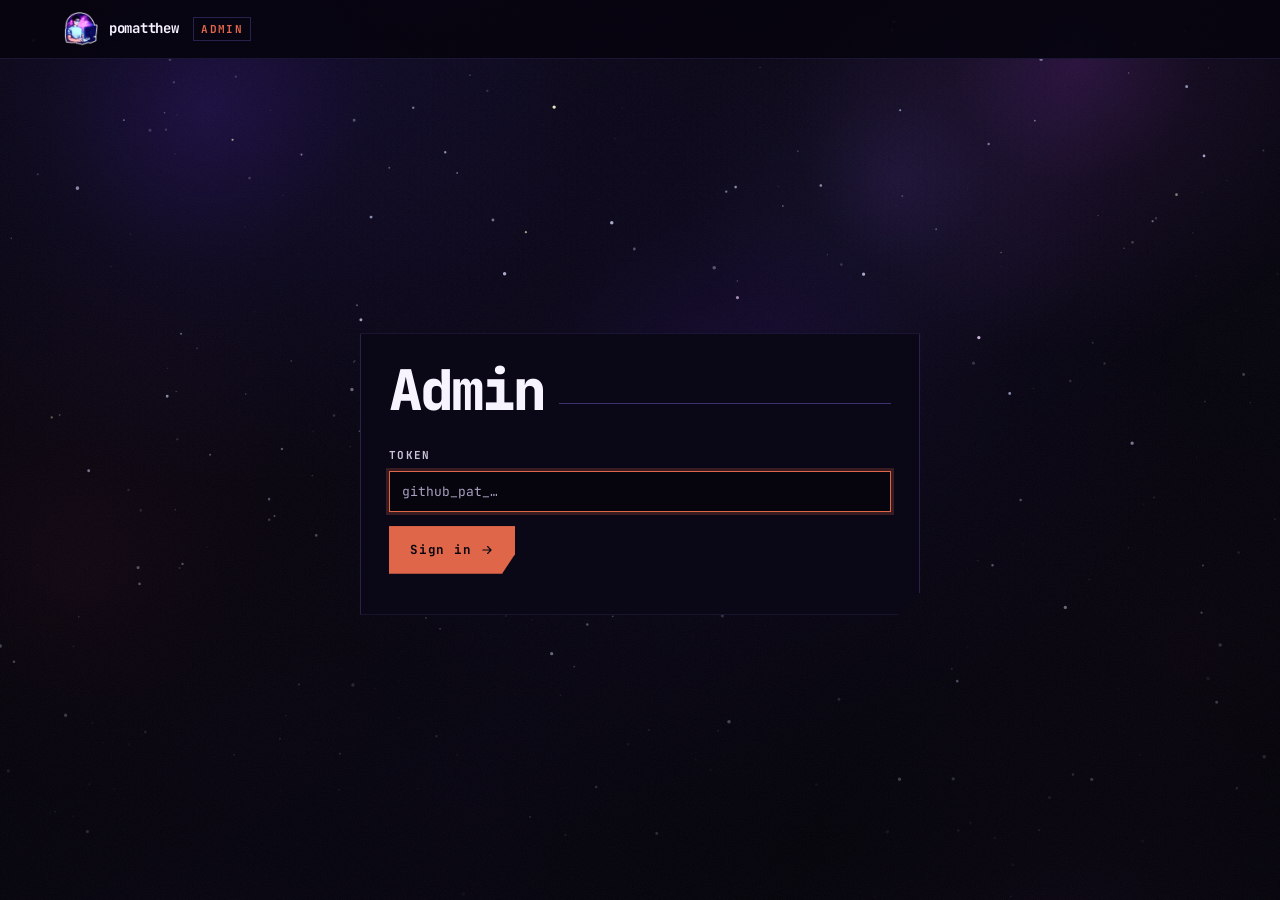
<file: admin/index.html>
<!doctype html>
<html lang="en">
<head>
<meta charset="utf-8">
<meta name="viewport" content="width=device-width, initial-scale=1, viewport-fit=cover">
<meta name="robots" content="noindex, nofollow, noarchive">
<meta name="theme-color" content="#06050e">
<title>pomatthew - admin</title>
<link rel="icon" href="../assets/pfp.png">
<link rel="preconnect" href="https://fonts.googleapis.com">
<link rel="preconnect" href="https://fonts.gstatic.com" crossorigin>
<link href="https://fonts.googleapis.com/css2?family=JetBrains+Mono:ital,wght@0,300;0,400;0,500;0,700;0,800;1,400&display=swap" rel="stylesheet">
<link rel="stylesheet" href="../css/base.css">
<link rel="stylesheet" href="../css/nav.css">
<link rel="stylesheet" href="../css/sections.css">
<link rel="stylesheet" href="../css/hero.css">
<link rel="stylesheet" href="../css/games.css">
<link rel="stylesheet" href="../css/projects.css">
<link rel="stylesheet" href="../css/contact.css">
<link rel="stylesheet" href="../css/ui.css">
<style>
html{ color-scheme:dark; }
.adm{ padding:104px 0 140px; }

.nav{ gap:14px; }
.nav-tag{
  font-size:11px; font-weight:700; letter-spacing:.12em; text-transform:uppercase;
  color:var(--accent); border:1px solid var(--line); padding:2px 7px; margin-left:4px;
}
.nav .btn{ padding:9px 16px; font-size:12px; }

.state{
  display:flex; align-items:center; gap:9px; min-width:0;
  font-size:11px; font-weight:700; letter-spacing:.1em; text-transform:uppercase; color:var(--dim);
}
.state i{ width:7px; height:7px; background:var(--line-hi); flex:none; }
.state span{ white-space:nowrap; overflow:hidden; text-overflow:ellipsis; }
.state a{ color:var(--accent); white-space:nowrap; }
.state.dirty{ color:var(--amber); } .state.dirty i{ background:var(--amber); }
.state.ok{ color:var(--mid); } .state.ok i{ background:#5fd39a; }
.state.bad{ color:#ff9daa; } .state.bad i{ background:#ff6b7d; }
.state.busy i{ background:var(--accent); animation:blink .9s steps(2) infinite; }
@keyframes blink{ 50%{ opacity:.2 } }

.tabs{ display:flex; margin-bottom:clamp(34px,5vw,56px); overflow-x:auto; scrollbar-width:none; width:max-content; max-width:100%; }
.tabs::-webkit-scrollbar{ display:none; }
.tabs button{ flex:none; }

.lead{ color:var(--mid); font-size:14px; line-height:1.85; max-width:66ch; margin:-8px 0 26px; }

.add{ display:flex; gap:10px; align-items:flex-end; flex-wrap:wrap; margin-bottom:26px; }
.add .field{ flex:1; min-width:min(100%, 300px); margin:0; }
.add .btn{ height:44px; }

.field select{
  width:100%; padding:11px 34px 11px 12px;
  background:var(--void); border:1px solid var(--line); color:var(--star);
  font-family:var(--mono); font-size:13px; border-radius:0;
  appearance:none; -webkit-appearance:none;
  background-image:linear-gradient(45deg, transparent 50%, var(--dim) 50%), linear-gradient(135deg, var(--dim) 50%, transparent 50%);
  background-position:calc(100% - 17px) 52%, calc(100% - 12px) 52%;
  background-size:5px 5px; background-repeat:no-repeat;
}
.field select:focus{ outline:none; border-color:var(--accent); box-shadow:0 0 0 3px rgba(224,102,74,.22); }
.field input, .field textarea{ border-radius:0; }
.note{ display:block; font-size:12px; line-height:1.7; color:var(--ghost); margin-top:7px; }

.sq{
  width:34px; height:34px; display:grid; place-items:center; flex:none;
  border:1px solid var(--line); background-color:var(--panel); color:var(--mid); cursor:pointer;
  background-image:linear-gradient(var(--accent), var(--accent));
  background-repeat:no-repeat; background-position:0 100%; background-size:100% 0;
  transition:background-size .3s var(--ease), color .2s, border-color .2s;
}
.sq:hover{ background-size:100% 100%; color:var(--void); border-color:var(--accent); }
.sq:disabled{ opacity:.35; pointer-events:none; }
.sq svg{ display:block; }

.seg{ display:flex; border:1px solid var(--line); background:var(--panel); flex:none; }
.seg button{
  padding:7px 10px; background:none; border:0; cursor:pointer;
  font-size:11px; font-weight:700; letter-spacing:.1em; text-transform:uppercase; color:var(--dim);
  transition:color .2s, background .2s;
}
.seg button + button{ border-left:1px solid var(--line); }
.seg button:hover{ color:var(--star); }
.seg button.on{ color:var(--void); background:var(--accent); }

.rows{ display:flex; flex-direction:column; gap:12px; }
.card.row{
  display:grid; grid-template-columns:24px 92px minmax(0,1fr) auto;
  gap:18px; align-items:center; padding:12px 18px 12px 4px;
}
.card.row:hover{ border-color:var(--line-hi); }
.card.row.off{ border-style:dashed; }
.card.row.off .row-pic, .card.row.off .card-title{ opacity:.45; }
.card.row.dragging{ opacity:.35; }
.card.row.mark-before{ border-top:2px solid var(--accent); }
.card.row.mark-after{ border-bottom:2px solid var(--accent); }
.grip{ align-self:stretch; display:grid; place-items:center; color:var(--ghost); cursor:grab; }
.grip:hover{ color:var(--star); }
.row-pic{ width:92px; aspect-ratio:1; background:repeating-linear-gradient(45deg,#0e0b1e 0 9px,#131029 9px 18px); border:1px solid var(--line-soft); overflow:hidden; }
.row-pic img{ width:100%; height:100%; object-fit:cover; }
.row-body{ min-width:0; }
.row-body .card-title{ -webkit-line-clamp:1; margin-bottom:2px; }
.row-meta{ font-size:11px; font-weight:700; letter-spacing:.1em; text-transform:uppercase; color:var(--ghost); margin-bottom:10px; }
.row-meta a{ color:var(--accent); margin-left:8px; }
.row-meta a:hover{ color:var(--star); }
.row-body .field{ margin:0; max-width:440px; }
.ctls{ display:flex; align-items:center; gap:6px; }

.reel-grid .vid{ cursor:default; }
.reel-grid .vid:hover{ border-color:var(--line-hi); background:var(--panel); }
.reel-grid .vid::after{ display:none; }
.vid.off{ border-style:dashed; }
.vid.off .vid-thumb{ opacity:.45; }
.vid.dragging{ opacity:.35; }
.vid.mark-before{ border-left:2px solid var(--accent); }
.vid.mark-after{ border-right:2px solid var(--accent); }
.vid-thumb{ cursor:grab; }
.vid-thumb video{ width:100%; height:100%; object-fit:cover; }
.vid-ctls{ position:absolute; top:8px; right:8px; z-index:4; display:flex; gap:4px; }
.vid-ctls .sq{ width:30px; height:30px; background-color:rgba(6,4,14,.86); }
.vid-body .field:last-child{ margin-bottom:0; }
.vid-foot{ display:flex; justify-content:space-between; align-items:center; gap:10px; margin-top:4px; }
.file-path{ font-size:12px; color:var(--dim); word-break:break-all; margin-bottom:8px; }
.btn.small{ padding:8px 14px; font-size:11.5px; }

.panel{ max-width:820px; }
.split{ display:grid; grid-template-columns:minmax(150px,220px) 1fr; gap:clamp(22px,4vw,48px); align-items:start; }
.pic-col{ text-align:center; }
.pic-col img{ width:100%; height:auto; margin-bottom:16px; }

.facts.edit{ max-width:none; margin-bottom:12px; }
.facts.edit .fact{ position:relative; padding:10px 40px 12px 15px; }
.facts.edit input{
  display:block; width:100%; background:transparent; border:0; padding:0; color:var(--star);
  font-family:var(--mono); outline:none;
}
.facts.edit input:first-child{ font-size:11px; font-weight:700; letter-spacing:.12em; text-transform:uppercase; color:var(--mid); margin-bottom:5px; }
.facts.edit input:nth-child(2){ font-size:16px; font-weight:700; }
.facts.edit input::placeholder{ color:var(--ghost); }
.facts.edit .fact:focus-within{ background:var(--panel-hi); }
.facts.edit .sq{ position:absolute; top:8px; right:8px; width:26px; height:26px; }

.skill-list .skill{ display:inline-flex; align-items:center; gap:6px; padding:5px 6px 5px 13px; cursor:grab; }
.skill-list .skill:hover{ letter-spacing:.02em; }
.skill-list .skill button{ width:22px; height:22px; display:grid; place-items:center; background:none; border:0; color:var(--dim); cursor:pointer; }
.skill-list .skill button:hover{ color:var(--accent); }
.skill.dragging{ opacity:.35; }
.skill.mark-before{ box-shadow:-3px 0 0 var(--accent); }
.skill.mark-after{ box-shadow:3px 0 0 var(--accent); }

.soc{ display:grid; grid-template-columns:44px minmax(0,1.6fr) minmax(0,1fr); gap:14px; align-items:end; padding:16px 0; border-top:1px solid var(--line-soft); }
.soc:first-child{ border-top:0; padding-top:0; }
.soc:last-child{ padding-bottom:0; }
.soc .social{ cursor:default; }
.soc .social:hover{ background-size:100% 0; color:var(--mid); border-color:var(--line); }
.soc .field{ margin:0; }

.toggle-line{ display:flex; align-items:center; justify-content:space-between; gap:14px; padding-top:6px; }
.toggle-line > span{ font-size:11px; font-weight:700; letter-spacing:.12em; text-transform:uppercase; color:var(--dim); }

.empty{ border:1px dashed var(--line); padding:32px; text-align:center; color:var(--dim); font-size:13px; line-height:2; }

.toast{ display:flex; align-items:center; gap:16px; max-width:calc(100vw - 32px); }
.toast.show{ pointer-events:auto; }
.toast button{ background:none; border:0; padding:0; cursor:pointer; font-size:11px; font-weight:700; letter-spacing:.12em; text-transform:uppercase; color:var(--accent); }

.gate{ min-height:100vh; display:grid; place-items:center; padding:96px 0 48px; }
.gate .contact-form{ width:min(560px, 100%); }
.gate .form-status{ margin-top:12px; }

.loading{ min-height:100vh; display:grid; place-items:center; text-align:center; }
.loading p{ font-size:12px; font-weight:700; letter-spacing:.12em; text-transform:uppercase; color:var(--dim); margin-bottom:16px; }
.loading .row-btns{ display:flex; gap:10px; justify-content:center; }

@media (max-width:820px){
  .split{ grid-template-columns:1fr; }
  .pic-col{ max-width:160px; text-align:left; }
}
@media (max-width:640px){
  .nav-tag{ display:none; }
  .state span{ display:none; }
  .state a{ display:none; }
  .nav .btn{ padding:9px 12px; }
  .card.row{ grid-template-columns:20px 64px minmax(0,1fr); gap:12px; padding-right:12px; }
  .row-pic{ width:64px; }
  .ctls{ grid-column:2 / -1; justify-content:flex-end; }
  .soc{ grid-template-columns:44px minmax(0,1fr); }
  .soc .field:last-child{ grid-column:2; }
}
</style>
</head>
<body>
<canvas id="sky" aria-hidden="true"></canvas>
<div class="grain" aria-hidden="true"></div>
<div class="vignette" aria-hidden="true"></div>
<header class="nav stuck" id="bar"></header>
<main id="app"></main>
<div class="toast" id="toast" role="status" aria-live="polite"></div>
<script>
(function () {
  'use strict';

  var REPO = 'UnitornsReal/Pomatthew-Portfolio';
  var BRANCH = 'main';
  var API = 'https://api.github.com/repos/' + REPO;
  var SITE = 'https://pomatthew.com';
  var TOKEN_KEY = 'pm-admin-token';
  var MAX_VIDEO = 50 * 1024 * 1024;
  var MAX_IMAGE = 10 * 1024 * 1024;

  var SECTIONS = [
    ['games', 'Games'], ['videos', 'Projects'], ['profile', 'Profile'], ['skills', 'Skills'],
    ['socials', 'Socials'], ['contact', 'Contact'], ['settings', 'Settings']
  ];
  var SOCIAL_NAMES = { x: 'X / Twitter', linkedin: 'LinkedIn', discord: 'Discord', roblox: 'Roblox' };
  var BRANDS = {
    x: 'M18.901 1.153h3.68l-8.04 9.19L24 22.846h-7.406l-5.8-7.584-6.638 7.584H.474l8.6-9.83L0 1.154h7.594l5.243 6.932ZM17.61 20.644h2.039L6.486 3.24H4.298Z',
    linkedin: 'M20.447 20.452h-3.554v-5.569c0-1.328-.027-3.037-1.852-3.037-1.853 0-2.136 1.445-2.136 2.939v5.667H9.351V9h3.414v1.561h.046c.477-.9 1.637-1.85 3.37-1.850 3.601 0 4.267 2.37 4.267 5.455v6.286zM5.337 7.433a2.062 2.062 0 01-2.063-2.065 2.064 2.064 0 112.063 2.065zm1.782 13.019H3.555V9h3.564v11.452zM22.225 0H1.771C.792 0 0 .774 0 1.729v20.542C0 23.227.792 24 1.771 24h20.451C23.2 24 24 23.227 24 22.271V1.729C24 .774 23.2 0 22.222 0h.003z',
    discord: 'M20.317 4.3698a19.7913 19.7913 0 00-4.8851-1.5152.0741.0741 0 00-.0785.0371c-.211.3753-.4447.8648-.6083 1.2495-1.8447-.2762-3.68-.2762-5.4868 0-.1636-.3933-.4058-.8742-.6177-1.2495a.077.077 0 00-.0785-.037 19.7363 19.7363 0 00-4.8852 1.515.0699.0699 0 00-.0321.0277C.5334 9.0458-.319 13.5799.0992 18.0578a.0824.0824 0 00.0312.0561c2.0528 1.5076 4.0413 2.4228 5.9929 3.0294a.0777.0777 0 00.0842-.0276c.4616-.6304.8731-1.2952 1.226-1.9942a.076.076 0 00-.0416-.1057c-.6528-.2476-1.2743-.5495-1.8722-.8923a.077.077 0 01-.0076-.1277c.1258-.0943.2517-.1923.3718-.2914a.0743.0743 0 01.0776-.0105c3.9278 1.7933 8.18 1.7933 12.0614 0a.0739.0739 0 01.0785.0095c.1202.099.246.1981.3728.2924a.077.077 0 01-.0066.1276 12.2986 12.2986 0 01-1.873.8914.0766.0766 0 00-.0407.1067c.3604.698.7719 1.3628 1.225 1.9932a.076.076 0 00.0842.0286c1.961-.6067 3.9495-1.5219 6.0023-3.0294a.077.077 0 00.0313-.0552c.5004-5.177-.8382-9.6739-3.5485-13.6604a.061.061 0 00-.0312-.0286zM8.02 15.3312c-1.1825 0-2.1569-1.0857-2.1569-2.419 0-1.3332.9555-2.4189 2.157-2.4189 1.2108 0 2.1757 1.0952 2.1568 2.419 0 1.3332-.9555 2.4189-2.1569 2.4189zm7.9748 0c-1.1825 0-2.1569-1.0857-2.1569-2.419 0-1.3332.9554-2.4189 2.1569-2.4189 1.2108 0 2.1757 1.0952 2.1568 2.419 0 1.3332-.946 2.4189-2.1568 2.4189Z',
    roblox: 'M18.926 23.998 0 18.892 5.075.002 24 5.108ZM15.222 12.13 9.945 10.71l-1.42 5.277 5.277 1.42Z'
  };
  var LINES = {
    up: 'M12 19V5M6 11l6-6 6 6',
    down: 'M12 5v14M6 13l6 6 6-6',
    left: 'M19 12H5M11 6l-6 6 6 6',
    right: 'M5 12h14M13 6l6 6-6 6',
    x: 'M6 6l12 12M18 6L6 18',
    grip: 'M9 6h.01M9 12h.01M9 18h.01M15 6h.01M15 12h.01M15 18h.01'
  };

  var app = document.getElementById('app');
  var bar = document.getElementById('bar');
  var token = store('get');
  var state = {
    cfg: null, baseSha: null, origText: null, origSer: null, origCfg: null,
    uploads: {}, previews: {}, info: {}, section: 'games',
    publishing: false, deploy: null, drag: null
  };

  function store(op, val) {
    try {
      if (op === 'get') return localStorage.getItem(TOKEN_KEY) || '';
      if (op === 'set') localStorage.setItem(TOKEN_KEY, val);
      if (op === 'del') localStorage.removeItem(TOKEN_KEY);
    } catch (e) {}
    return '';
  }

  function h(tag, props, kids) {
    var e = document.createElement(tag), val;
    props = props || {};
    Object.keys(props).forEach(function (k) {
      var v = props[k];
      if (v == null || v === false) return;
      if (k === 'class') e.className = v;
      else if (k === 'text') e.textContent = v;
      else if (k === 'value') val = v;
      else if (k.indexOf('on') === 0) e.addEventListener(k.slice(2), v);
      else e.setAttribute(k, v === true ? '' : v);
    });
    add(e, kids);
    if (val !== undefined) e.value = val;
    return e;
  }

  function add(e, k) {
    if (k == null || k === false) return;
    if (Array.isArray(k)) { k.forEach(function (x) { add(e, x); }); return; }
    e.appendChild(typeof k === 'object' ? k : document.createTextNode(String(k)));
  }

  function svg(d, size, filled) {
    var NS = 'http://www.w3.org/2000/svg';
    var s = document.createElementNS(NS, 'svg');
    s.setAttribute('viewBox', '0 0 24 24');
    s.setAttribute('width', size || 15);
    s.setAttribute('height', size || 15);
    s.setAttribute('aria-hidden', 'true');
    var p = document.createElementNS(NS, 'path');
    p.setAttribute('d', d);
    if (filled) p.setAttribute('fill', 'currentColor');
    else {
      p.setAttribute('fill', 'none');
      p.setAttribute('stroke', 'currentColor');
      p.setAttribute('stroke-width', d === LINES.grip ? '3' : '2');
      p.setAttribute('stroke-linecap', 'round');
      p.setAttribute('stroke-linejoin', 'round');
    }
    s.appendChild(p);
    return s;
  }

  function $(id) { return document.getElementById(id); }

  function btn(label, opt) {
    opt = opt || {};
    return h('button', {
      class: 'btn' + (opt.solid ? ' btn-solid' : '') + (opt.small ? ' small' : ''),
      type: opt.submit ? 'submit' : 'button', id: opt.id, onclick: opt.onclick
    }, [h('span', { text: label }), opt.arrow ? svg(LINES.right, 14) : null]);
  }

  function sq(icon, title, fn, disabled) {
    return h('button', { class: 'sq', type: 'button', title: title, 'aria-label': title, disabled: !!disabled, onclick: fn }, [svg(LINES[icon], 15)]);
  }

  function seg(options, current, fn) {
    return h('div', { class: 'seg' }, options.map(function (o) {
      return h('button', { type: 'button', class: o[0] === current ? 'on' : '', text: o[1], onclick: function () { if (o[0] !== current) fn(o[0]); } });
    }));
  }

  function secHead(title, countText) {
    return h('div', { class: 'sec-head' }, [h('h2', { text: title }), h('span', { class: 'sec-rule' }), countText ? h('span', { class: 'sec-count', text: countText }) : null]);
  }

  var toastTimer;
  function toast(msg, undo) {
    var t = $('toast');
    t.textContent = '';
    add(t, h('span', { text: msg }));
    if (undo) add(t, h('button', { type: 'button', text: 'Undo', onclick: function () { undo(); t.classList.remove('show'); } }));
    t.classList.add('show');
    clearTimeout(toastTimer);
    toastTimer = setTimeout(function () { t.classList.remove('show'); }, undo ? 6000 : 3600);
  }

  function gh(path, opt) {
    opt = opt || {};
    var headers = {
      Authorization: 'Bearer ' + token,
      Accept: 'application/vnd.github+json',
      'X-GitHub-Api-Version': '2022-11-28'
    };
    if (opt.body) headers['Content-Type'] = 'application/json';
    return fetch(API + path, {
      method: opt.method || 'GET',
      headers: headers,
      body: opt.body ? JSON.stringify(opt.body) : undefined,
      cache: 'no-store'
    }).then(function (r) {
      return r.text().then(function (t) {
        var data = null;
        try { data = t ? JSON.parse(t) : null; } catch (e) {}
        if (!r.ok) {
          var err = new Error((data && data.message) || ('GitHub said ' + r.status));
          err.status = r.status;
          throw err;
        }
        return data;
      });
    });
  }

  function fromB64(b64) {
    var bin = atob(String(b64).replace(/\s/g, ''));
    var u = new Uint8Array(bin.length);
    for (var i = 0; i < bin.length; i++) u[i] = bin.charCodeAt(i);
    return new TextDecoder().decode(u);
  }

  function parseConfig(text) {
    var w = {};
    new Function('window', 'CONFIG', text)(w, undefined);
    if (!w.CONFIG || typeof w.CONFIG !== 'object') throw new Error('config.js did not set window.CONFIG');
    return w.CONFIG;
  }

  function normalize(c) {
    c.profile = c.profile || {};
    c.profile.facts = Array.isArray(c.profile.facts) ? c.profile.facts : [];
    c.skills = Array.isArray(c.skills) ? c.skills : [];
    c.games = Array.isArray(c.games) ? c.games : [];
    c.videos = Array.isArray(c.videos) ? c.videos : [];
    c.contact = c.contact || {};
    c.socials = c.socials || {};
    Object.keys(SOCIAL_NAMES).forEach(function (k) {
      if (!c.socials[k]) c.socials[k] = { url: '', handle: '' };
    });
    c.options = c.options || {};
    return c;
  }

  function clean(c) {
    var o = JSON.parse(JSON.stringify(c));
    o.games = o.games.map(function (g) {
      if (!g.hide) delete g.hide;
      return g;
    });
    o.videos = o.videos.map(function (v) {
      if (!v.hide) delete v.hide;
      if (!v.tags || !v.tags.length) delete v.tags;
      if (!v.poster) delete v.poster;
      if (v.kind === 'youtube') delete v.src;
      if (v.kind === 'file') delete v.id;
      return v;
    });
    o.profile.facts = o.profile.facts.filter(function (f) { return f.label || f.value; });
    return o;
  }

  var IDENT = /^[A-Za-z_$][\w$]*$/;

  function q(s) {
    s = String(s);
    if (s.indexOf("'") >= 0 && s.indexOf('`') < 0 && s.indexOf('${') < 0 && s.indexOf('\\') < 0) return '`' + s + '`';
    return "'" + s.replace(/\\/g, '\\\\').replace(/'/g, "\\'").replace(/\r/g, '\\r').replace(/\n/g, '\\n')
      .replace(/\u2028/g, '\\u2028').replace(/\u2029/g, '\\u2029') + "'";
  }

  function ser(v, d) {
    var pad = new Array(d + 2).join('  ');
    var end = new Array(d + 1).join('  ');
    if (v === null || v === undefined) return 'null';
    if (typeof v === 'string') return q(v);
    if (typeof v === 'number') return isFinite(v) ? String(v) : '0';
    if (typeof v === 'boolean') return String(v);
    if (Array.isArray(v)) {
      if (!v.length) return '[]';
      var items = v.map(function (x) { return ser(x, d + 1); });
      var flat = v.every(function (x) { return x === null || typeof x !== 'object'; });
      var line = '[' + items.join(', ') + ']';
      if (flat && line.length <= 60 && line.indexOf('\n') < 0) return line;
      return '[\n' + pad + items.join(',\n' + pad) + '\n' + end + ']';
    }
    var keys = Object.keys(v).filter(function (k) { return v[k] !== undefined; });
    if (!keys.length) return '{}';
    var parts = keys.map(function (k) { return (IDENT.test(k) ? k : q(k)) + ': ' + ser(v[k], d + 1); });
    var simple = keys.every(function (k) { return v[k] === null || typeof v[k] !== 'object'; });
    var one = '{ ' + parts.join(', ') + ' }';
    if (d > 0 && simple && one.length + d * 2 <= 100 && one.indexOf('\n') < 0) return one;
    return '{\n' + pad + parts.join(d === 0 ? ',\n\n' + pad : ',\n' + pad) + '\n' + end + '}';
  }

  function output(c) { return 'window.CONFIG = ' + ser(clean(c), 0) + ';\n'; }

  function referenced() {
    var c = state.cfg, used = {};
    c.videos.forEach(function (v) {
      if (v.kind === 'file' && v.src) used[v.src] = true;
      if (v.poster) used[v.poster] = true;
    });
    if (c.profile.avatar) used[c.profile.avatar.split('?')[0]] = true;
    return Object.keys(state.uploads).filter(function (p) { return used[p]; });
  }

  function isDirty() {
    if (!state.cfg) return false;
    return referenced().length > 0 || output(state.cfg) !== state.origSer;
  }

  function touch() { updateStatus(); renderCount(); }

  function fetchConfig(sha) {
    return gh('/contents/config.js?ref=' + sha).then(function (f) { return fromB64(f.content); });
  }

  function loadAll() {
    return gh('/git/ref/heads/' + BRANCH).then(function (ref) {
      var sha = ref.object.sha;
      return fetchConfig(sha).then(function (text) {
        var cfg = normalize(parseConfig(text));
        state.cfg = cfg;
        state.baseSha = sha;
        state.origText = text;
        state.origSer = output(cfg);
        state.origCfg = clean(cfg);
        state.uploads = {};
        state.previews = {};
      });
    });
  }

  function proxies() {
    var p = state.cfg && state.cfg.options && state.cfg.options.proxies;
    return p && p.length ? p : ['roproxy.com', 'rotunnel.com'];
  }

  function rbx(sub, path) {
    return proxies().reduce(function (chain, host) {
      return chain.catch(function () {
        return fetch('https://' + sub + '.' + host + path, { credentials: 'omit' }).then(function (r) {
          if (!r.ok) throw new Error('HTTP ' + r.status);
          return r.json();
        });
      });
    }, Promise.reject(new Error('start')));
  }

  function fetchInfo(ids) {
    ids = ids.map(Number).filter(function (id) { return id > 0 && !state.info[id]; });
    if (!ids.length) return Promise.resolve();
    var chunks = [];
    for (var i = 0; i < ids.length; i += 40) chunks.push(ids.slice(i, i + 40));
    return Promise.all(chunks.map(function (part) {
      return Promise.all([
        rbx('games', '/v1/games?universeIds=' + part.join(',')).catch(function () { return null; }),
        rbx('thumbnails', '/v1/games/icons?universeIds=' + part.join(',') + '&size=150x150&format=Png&isCircular=false').catch(function () { return null; })
      ]).then(function (res) {
        var found = {};
        if (res[0] && res[0].data) res[0].data.forEach(function (g) {
          found[g.id] = true;
          state.info[g.id] = { name: g.name, rootPlaceId: g.rootPlaceId };
        });
        if (res[1] && res[1].data) res[1].data.forEach(function (t) {
          if (state.info[t.targetId] && t.state === 'Completed') state.info[t.targetId].icon = t.imageUrl;
        });
        part.forEach(function (id) {
          if (!found[id]) state.info[id] = res[0] ? { missing: true } : { failed: true };
        });
      });
    })).then(function () {
      var a = document.activeElement;
      if (state.section === 'games' && !(a && a.closest && a.closest('.rows'))) renderSection();
    });
  }

  function resolveGame(input) {
    var s = String(input).trim();
    var m = s.match(/creations\/experiences\/(\d+)/i);
    if (m) return Promise.resolve(Number(m[1]));
    m = s.match(/roblox\.com\/(?:[a-z-]+\/)?games\/(\d+)/i);
    if (m) return placeToUniverse(m[1]);
    if (!/^\d+$/.test(s)) return Promise.reject(new Error('Paste a Roblox game link or a number'));
    return rbx('games', '/v1/games?universeIds=' + s).then(function (r) {
      if (r && r.data && r.data.length) return Number(s);
      return placeToUniverse(s);
    }, function () { return placeToUniverse(s); });
  }

  function placeToUniverse(placeId) {
    return rbx('apis', '/universes/v1/places/' + placeId + '/universe').then(function (r) {
      if (!r || !r.universeId) throw new Error('No Roblox game found for that');
      return Number(r.universeId);
    }, function () { throw new Error('No Roblox game found for that'); });
  }

  function ytId(s) {
    s = String(s || '').trim();
    var m = s.match(/(?:[?&]v=|youtu\.be\/|\/shorts\/|\/embed\/|\/live\/)([\w-]{11})/);
    if (m) return m[1];
    m = s.match(/^([\w-]{11})(?:$|[?&#])/);
    return m ? m[1] : '';
  }

  function fileUrl(p) { return state.previews[p.split('?')[0]] || ('../' + p); }

  function readB64(file) {
    return new Promise(function (res, rej) {
      var r = new FileReader();
      r.onload = function () { res(String(r.result).split(',')[1]); };
      r.onerror = function () { rej(new Error('Could not read that file')); };
      r.readAsDataURL(file);
    });
  }

  function toPng(file, max) {
    return new Promise(function (res, rej) {
      var url = URL.createObjectURL(file);
      var img = new Image();
      img.onload = function () {
        var s = Math.min(1, max / Math.max(img.naturalWidth, img.naturalHeight));
        var c = document.createElement('canvas');
        c.width = Math.max(1, Math.round(img.naturalWidth * s));
        c.height = Math.max(1, Math.round(img.naturalHeight * s));
        c.getContext('2d').drawImage(img, 0, 0, c.width, c.height);
        URL.revokeObjectURL(url);
        res(c.toDataURL('image/png'));
      };
      img.onerror = function () { URL.revokeObjectURL(url); rej(new Error('Could not read that image')); };
      img.src = url;
    });
  }

  function safeName(name) {
    return String(name).toLowerCase().replace(/[^a-z0-9._-]+/g, '-').replace(/-+/g, '-').replace(/^-|-$/g, '') || 'file';
  }

  function uniquePath(dir, name) {
    var taken = {};
    state.cfg.videos.forEach(function (v) { if (v.src) taken[v.src] = 1; if (v.poster) taken[v.poster] = 1; });
    Object.keys(state.uploads).forEach(function (p) { taken[p] = 1; });
    var dot = name.lastIndexOf('.');
    var base = dot > 0 ? name.slice(0, dot) : name, ext = dot > 0 ? name.slice(dot) : '';
    var p = dir + name, n = 2;
    while (taken[p]) p = dir + base + '-' + (n++) + ext;
    return p;
  }

  function pickFile(accept, fn) {
    var i = h('input', { type: 'file', accept: accept, style: 'display:none' });
    i.addEventListener('change', function () {
      if (i.files && i.files[0]) fn(i.files[0]);
      i.remove();
    });
    document.body.appendChild(i);
    i.click();
  }

  function move(list, from, to) {
    if (to < 0 || to >= list.length || to === from) return false;
    list.splice(to, 0, list.splice(from, 1)[0]);
    return true;
  }

  function clearMarks() {
    document.querySelectorAll('.mark-before,.mark-after').forEach(function (n) {
      n.classList.remove('mark-before', 'mark-after');
    });
  }

  function sortable(el, list, idx, axis, handleOnly, done) {
    el.addEventListener('dragstart', function (e) {
      state.drag = { list: list, from: idx };
      el.classList.add('dragging');
      e.dataTransfer.effectAllowed = 'move';
      try { e.dataTransfer.setData('text/plain', String(idx)); } catch (x) {}
    });
    el.addEventListener('dragend', function () {
      el.classList.remove('dragging');
      if (handleOnly) el.draggable = false;
      clearMarks();
      state.drag = null;
    });
    el.addEventListener('dragover', function (e) {
      if (!state.drag || state.drag.list !== list) return;
      e.preventDefault();
      var r = el.getBoundingClientRect();
      var after = axis === 'x' ? e.clientX > r.left + r.width / 2 : e.clientY > r.top + r.height / 2;
      clearMarks();
      el.classList.add(after ? 'mark-after' : 'mark-before');
      el._after = after;
    });
    el.addEventListener('drop', function (e) {
      if (!state.drag || state.drag.list !== list) return;
      e.preventDefault();
      var from = state.drag.from;
      var to = idx + (el._after ? 1 : 0);
      if (to > from) to--;
      clearMarks();
      if (move(list, from, to)) done();
    });
  }

  function handleFor(el, node) {
    node.addEventListener('mousedown', function (e) { if (!e.target.closest('button')) el.draggable = true; });
    node.addEventListener('mouseup', function () { el.draggable = false; });
    return node;
  }

  function field(label, control, note) {
    return h('label', { class: 'field' }, [h('span', { text: label }), control, note ? h('small', { class: 'note', text: note }) : null]);
  }

  function input(obj, key, ph, type) {
    return h('input', {
      type: type || 'text', value: obj[key] == null ? '' : String(obj[key]), placeholder: ph || '',
      oninput: function (e) { obj[key] = e.target.value; touch(); }
    });
  }

  function area(obj, key, ph, rows) {
    return h('textarea', {
      rows: rows || 4, value: obj[key] == null ? '' : String(obj[key]), placeholder: ph || '',
      oninput: function (e) { obj[key] = e.target.value; touch(); }
    });
  }

  function num(obj, key, step, min) {
    return h('input', {
      type: 'number', step: step || 1, min: min == null ? null : min, value: obj[key] == null ? '' : String(obj[key]),
      oninput: function (e) {
        var n = parseFloat(e.target.value);
        if (e.target.value === '') delete obj[key];
        else if (isFinite(n)) obj[key] = n;
        touch();
      }
    });
  }

  function select(obj, key, options, fallback) {
    return h('select', {
      value: obj[key] || fallback,
      onchange: function (e) { obj[key] = e.target.value; touch(); }
    }, options.map(function (o) { return h('option', { value: o[0], text: o[1] }); }));
  }

  function removeFrom(list, i, label) {
    var item = list.splice(i, 1)[0];
    renderSection();
    touch();
    toast(label + ' removed', function () {
      list.splice(Math.min(i, list.length), 0, item);
      renderSection();
      touch();
    });
  }

  function renderBar(withControls) {
    bar.textContent = '';
    add(bar, h('a', { class: 'nav-mark', href: SITE, target: '_blank', rel: 'noopener', title: 'Open pomatthew.com' }, [
      h('span', { class: 'nav-mark-pic' }, [h('img', { id: 'mark-img', src: avatarSrc(), alt: '', width: 64, height: 64 })]),
      h('span', { class: 'nav-mark-text', text: (state.cfg && state.cfg.profile.username) || 'pomatthew' }),
      h('span', { class: 'nav-tag', text: 'Admin' })
    ]));
    if (!withControls) return;
    add(bar, [
      h('div', { class: 'state', id: 'state' }),
      btn('Discard', { id: 'discard', onclick: discard }),
      btn('Publish', { id: 'publish', solid: true, arrow: true, onclick: publish })
    ]);
  }

  function renderGate(msg) {
    renderBar(false);
    app.textContent = '';
    var tok = h('input', { type: 'password', placeholder: 'github_pat_…', autocomplete: 'off', spellcheck: 'false' });
    var err = h('p', { class: 'form-status no', text: msg || '' });
    var go = btn('Sign in', { solid: true, arrow: true, submit: true });
    var form = h('form', {
      class: 'contact-form',
      onsubmit: function (e) {
        e.preventDefault();
        var t = tok.value.trim();
        if (!t) { err.textContent = 'Paste your token first.'; return; }
        go.disabled = true;
        err.textContent = '';
        token = t;
        gh('').then(function () {
          store('set', t);
          boot();
        }, function (x) {
          go.disabled = false;
          token = '';
          err.textContent = x.status === 401 ? 'GitHub rejected that token. Check you copied all of it.'
            : x.status === 404 ? 'That token can’t see Pomatthew-Portfolio. Set Repository access to that repo.'
            : 'Could not reach GitHub: ' + x.message;
        });
      }
    }, [
      secHead('Admin'),
      field('Token', tok),
      h('div', { class: 'form-foot' }, [go]),
      err
    ]);
    app.appendChild(h('div', { class: 'wrap gate' }, [form]));
    tok.focus();
  }

  function renderLoading(msg, retry) {
    app.textContent = '';
    app.appendChild(h('div', { class: 'wrap loading' }, [h('div', null, [
      h('p', { text: msg }),
      retry ? h('div', { class: 'row-btns' }, [btn('Try again', { onclick: retry }), btn('Sign out', { onclick: signOut })]) : null
    ])]));
  }

  function boot() {
    renderBar(false);
    renderLoading('Loading your site');
    loadAll().then(function () {
      renderApp();
      fetchInfo(state.cfg.games.map(function (g) { return g.id; }));
    }, function (e) {
      if (e.status === 401) { store('del'); token = ''; renderGate('Your saved token stopped working. Paste a new one.'); return; }
      renderLoading('Could not load config.js: ' + e.message, boot);
    });
  }

  var signoutArmed = false;
  function signOut() {
    if (isDirty() && !signoutArmed) {
      signoutArmed = true;
      toast('Unpublished changes. Click sign out again to drop them.');
      setTimeout(function () { signoutArmed = false; }, 4000);
      return;
    }
    store('del');
    token = '';
    state.cfg = null;
    renderGate();
  }

  function avatarSrc() {
    var a = (state.cfg && state.cfg.profile.avatar) || 'assets/pfp.png';
    return fileUrl(a);
  }

  function renderApp() {
    renderBar(true);
    app.textContent = '';
    add(app, h('div', { class: 'wrap adm' }, [
      h('div', { class: 'view-toggle tabs', id: 'tabs' }),
      h('section', { id: 'sec' })
    ]));
    renderTabs();
    renderSection();
    updateStatus();
  }

  function renderTabs() {
    var t = $('tabs');
    t.textContent = '';
    SECTIONS.forEach(function (s) {
      add(t, h('button', {
        type: 'button', class: state.section === s[0] ? 'on' : '', text: s[1],
        onclick: function () { state.section = s[0]; renderTabs(); renderSection(); window.scrollTo(0, 0); }
      }));
    });
    add(t, h('button', { type: 'button', text: 'Sign out', onclick: signOut }));
  }

  function countText() {
    var c = state.cfg, n;
    if (state.section === 'games') { n = c.games.length; return n + (n === 1 ? ' experience' : ' experiences'); }
    if (state.section === 'videos') { n = c.videos.length; return n + (n === 1 ? ' clip' : ' clips'); }
    if (state.section === 'skills') { n = c.skills.length; return n + (n === 1 ? ' skill' : ' skills'); }
    return '';
  }

  function renderCount() {
    var n = document.querySelector('#sec .sec-count');
    if (n) n.textContent = countText();
  }

  function renderSection() {
    var sec = $('sec');
    if (!sec) return;
    var fn = { games: secGames, videos: secVideos, profile: secProfile, skills: secSkills, socials: secSocials, contact: secContact, settings: secSettings }[state.section];
    sec.textContent = '';
    add(sec, fn());
  }

  function secGames() {
    var c = state.cfg;
    var box = h('input', { type: 'text', placeholder: 'roblox.com/games/… or an ID' });
    var addBtn = btn('Add game', { solid: true, arrow: true, submit: true });
    var form = h('form', {
      class: 'add',
      onsubmit: function (e) {
        e.preventDefault();
        var v = box.value.trim();
        if (!v) return;
        addBtn.disabled = true;
        resolveGame(v).then(function (id) {
          if (c.games.some(function (g) { return Number(g.id) === id; })) { toast('That game is already on your list'); return; }
          c.games.unshift({ id: id, role: c.profile.role || 'Gameplay Programmer' });
          box.value = '';
          renderSection();
          touch();
          fetchInfo([id]);
          toast('Game added at the top');
        }, function (err) { toast(err.message); }).then(function () { addBtn.disabled = false; });
      }
    }, [field('Add a game', box), addBtn]);

    var rows = h('div', { class: 'rows' });
    c.games.forEach(function (g, i) {
      var info = state.info[g.id] || {};
      var name = info.name || (info.missing ? 'Not found on Roblox' : info.failed ? 'Couldn’t load name' : 'Loading…');
      var el = h('div', { class: 'card row' + (g.hide ? ' off' : '') });
      sortable(el, c.games, i, 'y', true, function () { renderSection(); touch(); });
      add(el, [
        handleFor(el, h('div', { class: 'grip', title: 'Drag to reorder' }, [svg(LINES.grip, 16)])),
        h('div', { class: 'row-pic' }, info.icon ? [h('img', { src: info.icon, alt: '', loading: 'lazy' })] : []),
        h('div', { class: 'row-body' }, [
          h('div', { class: 'card-title', text: name, title: name }),
          h('div', { class: 'row-meta' }, [
            'ID ' + g.id,
            g.hide ? ' · hidden' : '',
            info.rootPlaceId ? h('a', { href: 'https://www.roblox.com/games/' + info.rootPlaceId + '/', target: '_blank', rel: 'noopener', text: 'Roblox ↗' }) : null
          ]),
          field('Role', input(g, 'role', 'Gameplay Programmer'))
        ]),
        h('div', { class: 'ctls' }, [
          seg([['show', 'Show'], ['hide', 'Hide']], g.hide ? 'hide' : 'show', function (v) {
            if (v === 'hide') g.hide = true; else delete g.hide;
            renderSection(); touch();
          }),
          sq('up', 'Move up', function () { if (move(c.games, i, i - 1)) { renderSection(); touch(); } }, i === 0),
          sq('down', 'Move down', function () { if (move(c.games, i, i + 1)) { renderSection(); touch(); } }, i === c.games.length - 1),
          sq('x', 'Remove', function () { removeFrom(c.games, i, info.name ? '“' + info.name + '”' : 'Game'); })
        ])
      ]);
      rows.appendChild(el);
    });
    if (!c.games.length) rows.appendChild(h('div', { class: 'empty', text: 'No games yet. Paste a Roblox link above.' }));

    return [
      secHead('Games', countText()),
      h('p', { class: 'lead', text: 'Paste any Roblox game link. Name, icon, visits and players come from Roblox. Drag or use the arrows to set the order. Hide keeps a game off the site without deleting it.' }),
      form, rows
    ];
  }

  function videoThumb(v) {
    if (v.kind === 'youtube') {
      var id = ytId(v.id);
      return id ? h('img', { src: 'https://i.ytimg.com/vi/' + id + '/mqdefault.jpg', alt: '', loading: 'lazy' }) : null;
    }
    if (v.poster) return h('img', { src: fileUrl(v.poster), alt: '' });
    if (v.src) {
      var vid = h('video', { src: fileUrl(v.src) + '#t=1', preload: 'metadata', playsinline: true });
      vid.muted = true;
      return vid;
    }
    return null;
  }

  function secVideos() {
    var c = state.cfg;
    var box = h('input', { type: 'text', placeholder: 'youtube.com/watch?v=… or youtu.be/…' });
    var form = h('form', {
      class: 'add',
      onsubmit: function (e) {
        e.preventDefault();
        var id = ytId(box.value);
        if (!id) { toast('That doesn’t look like a YouTube link'); return; }
        c.videos.unshift({ kind: 'youtube', id: id, title: '', desc: '' });
        box.value = '';
        renderSection();
        touch();
        focusFirst('.vid input[data-k=title]');
      }
    }, [
      field('Add a clip', box),
      btn('Add YouTube', { solid: true, arrow: true, submit: true }),
      btn('Upload file', {
        onclick: function () {
          pickFile('video/mp4,video/webm', function (file) {
            if (file.size > MAX_VIDEO) { toast('Over 50 MB. Compress it or put it on YouTube.'); return; }
            var path = uniquePath('assets/videos/', safeName(file.name));
            toast('Reading ' + file.name);
            readB64(file).then(function (b64) {
              state.uploads[path] = { b64: b64 };
              state.previews[path] = URL.createObjectURL(file);
              c.videos.unshift({ kind: 'file', src: path, title: file.name.replace(/\.[^.]+$/, ''), desc: '' });
              renderSection();
              touch();
              toast('Added. The file uploads when you publish.');
            }, function (err) { toast(err.message); });
          });
        }
      })
    ]);

    var grid = h('div', { class: 'reel-grid' });
    c.videos.forEach(function (v, i) {
      var el = h('div', { class: 'vid' + (v.hide ? ' off' : '') });
      sortable(el, c.videos, i, 'x', true, function () { renderSection(); touch(); });
      var thumb = handleFor(el, h('div', { class: 'vid-thumb', title: 'Drag to reorder' }, [
        videoThumb(v),
        h('span', { class: 'vid-kind', text: v.kind === 'youtube' ? 'YouTube' : 'Video' })
      ]));
      var title = input(v, 'title', 'Name of the project');
      title.setAttribute('data-k', 'title');
      var tags = h('input', {
        type: 'text', value: (v.tags || []).join(', '), placeholder: 'Luau, UI',
        oninput: function (e) {
          v.tags = e.target.value.split(',').map(function (t) { return t.trim(); }).filter(Boolean);
          touch();
        }
      });
      var source;
      if (v.kind === 'youtube') {
        source = field('YouTube link', h('input', {
          type: 'text', value: v.id || '',
          oninput: function (e) { v.id = e.target.value.trim(); touch(); },
          onchange: function () {
            var old = thumb.querySelector('img, video');
            var next = videoThumb(v);
            if (old) old.remove();
            if (next) thumb.insertBefore(next, thumb.firstChild);
          }
        }));
      } else {
        source = h('div', { class: 'field' }, [
          h('span', { text: 'File' }),
          h('div', { class: 'file-path', text: v.src + (state.uploads[v.src] ? '  · uploads on publish' : '') }),
          h('div', { class: 'form-foot' }, [
            btn(v.poster ? 'Change cover' : 'Add cover', {
              small: true,
              onclick: function () {
                pickFile('image/png,image/jpeg,image/webp', function (file) {
                  if (file.size > MAX_IMAGE) { toast('That image is over 10 MB'); return; }
                  var base = v.src.split('/').pop().replace(/\.[^.]+$/, '');
                  var ext = (file.name.match(/\.[a-z0-9]+$/i) || ['.jpg'])[0].toLowerCase();
                  var path = uniquePath('assets/videos/', base + '-cover' + ext);
                  readB64(file).then(function (b64) {
                    state.uploads[path] = { b64: b64 };
                    state.previews[path] = URL.createObjectURL(file);
                    v.poster = path;
                    renderSection();
                    touch();
                  }, function (err) { toast(err.message); });
                });
              }
            }),
            v.poster ? btn('Use a frame', { small: true, onclick: function () { delete v.poster; renderSection(); touch(); } }) : null
          ])
        ]);
      }
      add(thumb, h('div', { class: 'vid-ctls' }, [
        sq('left', 'Move earlier', function () { if (move(c.videos, i, i - 1)) { renderSection(); touch(); } }, i === 0),
        sq('right', 'Move later', function () { if (move(c.videos, i, i + 1)) { renderSection(); touch(); } }, i === c.videos.length - 1),
        sq('x', 'Remove', function () { removeFrom(c.videos, i, v.title ? '“' + v.title + '”' : 'Clip'); })
      ]));
      add(el, [
        thumb,
        h('div', { class: 'vid-body' }, [
          field('Title', title),
          field('Description', area(v, 'desc', 'What it is and how you built it', 4)),
          source,
          field('Tags', tags),
          h('div', { class: 'vid-foot' }, [
            h('span', { class: 'row-meta', style: 'margin:0', text: v.hide ? 'Hidden' : 'On site' }),
            seg([['show', 'Show'], ['hide', 'Hide']], v.hide ? 'hide' : 'show', function (val) {
              if (val === 'hide') v.hide = true; else delete v.hide;
              renderSection(); touch();
            })
          ])
        ])
      ]);
      grid.appendChild(el);
    });
    if (!c.videos.length) grid.appendChild(h('div', { class: 'reel-empty', text: 'No clips yet.' }));

    return [
      secHead('Projects', countText()),
      h('p', { class: 'lead', text: 'Paste a YouTube link, or upload an .mp4 or .webm under 50 MB. Uploaded files go up when you publish. Drag a thumbnail to reorder.' }),
      form, grid
    ];
  }

  function focusFirst(sel) {
    setTimeout(function () { var n = document.querySelector(sel); if (n) { n.focus(); n.scrollIntoView({ block: 'center' }); } }, 0);
  }

  function secProfile() {
    var p = state.cfg.profile;
    var facts = h('div', { class: 'facts edit' });
    p.facts.forEach(function (f, i) {
      add(facts, h('div', { class: 'fact' }, [
        input(f, 'label', 'Label'),
        input(f, 'value', 'Value'),
        sq('x', 'Remove fact', function () { removeFrom(p.facts, i, 'Fact'); })
      ]));
    });

    return [
      secHead('Profile'),
      h('div', { class: 'split' }, [
        h('div', { class: 'pic-col' }, [
          h('img', { src: avatarSrc(), alt: 'Your picture' }),
          btn('Change picture', {
            small: true,
            onclick: function () {
              pickFile('image/png,image/jpeg,image/webp', function (file) {
                if (file.size > MAX_IMAGE) { toast('That image is over 10 MB'); return; }
                toPng(file, 640).then(function (url) {
                  state.uploads['assets/pfp.png'] = { b64: url.split(',')[1] };
                  state.previews['assets/pfp.png'] = url;
                  p.avatar = 'assets/pfp.png?v=' + Date.now().toString(36);
                  renderSection();
                  var m = $('mark-img');
                  if (m) m.src = url;
                  touch();
                }, function (err) { toast(err.message); });
              });
            }
          }),
          h('small', { class: 'note', text: 'Also the tab icon.' })
        ]),
        h('div', { class: 'contact-form' }, [
          h('div', { class: 'field-row' }, [
            field('Username', input(p, 'username', 'pomatthew')),
            field('Role', input(p, 'role', 'Gameplay Programmer'))
          ]),
          field('About you', area(p, 'blurb', 'A few sentences about what you do', 5)),
          h('div', { class: 'field' }, [h('span', { text: 'Facts' })]),
          facts,
          btn('Add fact', {
            small: true,
            onclick: function () {
              p.facts.push({ label: '', value: '' });
              renderSection();
              touch();
              focusFirst('.facts.edit .fact:last-child input');
            }
          })
        ])
      ])
    ];
  }

  function secSkills() {
    var s = state.cfg.skills;
    var list = h('ul', { class: 'skill-list' });
    s.forEach(function (k, i) {
      var chip = h('li', { class: 'skill', draggable: 'true' }, [
        h('span', { text: k }),
        h('button', { type: 'button', title: 'Remove ' + k, 'aria-label': 'Remove ' + k, onclick: function () { removeFrom(s, i, '“' + k + '”'); } }, [svg(LINES.x, 12)])
      ]);
      sortable(chip, s, i, 'x', false, function () { renderSection(); touch(); });
      list.appendChild(chip);
    });
    if (!s.length) list.appendChild(h('li', { class: 'note', text: 'No skills yet.' }));
    var box = h('input', { type: 'text', placeholder: 'Luau, Blender, …' });
    var form = h('form', {
      class: 'add',
      onsubmit: function (e) {
        e.preventDefault();
        var added = 0;
        box.value.split(',').map(function (t) { return t.trim(); }).filter(Boolean).forEach(function (t) {
          if (s.some(function (x) { return x.toLowerCase() === t.toLowerCase(); })) return;
          s.push(t);
          added++;
        });
        if (!added) { if (box.value.trim()) toast('Already on your list'); return; }
        renderSection();
        touch();
        focusFirst('#sec form.add input');
      }
    }, [field('Add skills', box), btn('Add', { solid: true, arrow: true, submit: true })]);

    return [
      secHead('Skills', countText()),
      h('p', { class: 'lead', text: 'Add several at once with commas. Drag a skill to move it.' }),
      form, list
    ];
  }

  function brand(key, url) {
    var known = BRANDS[key];
    return h('span', { class: 'social' + (url ? '' : ' unset') }, known ? [svg(known, 18, true)] : [key.slice(0, 2).toUpperCase()]);
  }

  function secSocials() {
    var so = state.cfg.socials;
    var rows = Object.keys(so).map(function (k) {
      var s = so[k];
      var icon = brand(k, s.url);
      var url = h('input', {
        type: 'url', value: s.url || '', placeholder: k === 'discord' ? 'Optional' : 'https://…',
        oninput: function (e) { s.url = e.target.value; icon.classList.toggle('unset', !s.url); touch(); }
      });
      return h('div', { class: 'soc' }, [
        icon,
        field(SOCIAL_NAMES[k] || k, url),
        field('Handle', input(s, 'handle', '@handle'))
      ]);
    });
    return [
      secHead('Socials'),
      h('p', { class: 'lead', text: 'An empty link shows as a dashed icon. Discord works with just a handle: clicking it copies the handle.' }),
      h('div', { class: 'contact-form panel' }, rows)
    ];
  }

  function secContact() {
    var c = state.cfg.contact;
    return [
      secHead('Contact'),
      h('div', { class: 'contact-form panel' }, [
        field('Your email', input(c, 'to', 'you@example.com', 'email')),
        field('Delivery', select(c, 'mode', [['formsubmit', 'Straight to my inbox (FormSubmit)'], ['mailto', 'Open the visitor’s mail app']], 'formsubmit'),
          'FormSubmit emails you a confirmation link the first time someone uses the form. Click it once and you’re set.'),
        field('Text beside the form', area(c, 'blurb', 'Contact me for…', 3))
      ])
    ];
  }

  function secSettings() {
    var o = state.cfg.options;
    var prox = h('input', {
      type: 'text', value: (o.proxies || []).join(', '),
      oninput: function (e) { o.proxies = e.target.value.split(',').map(function (t) { return t.trim(); }).filter(Boolean); touch(); }
    });
    return [
      secHead('Settings'),
      h('p', { class: 'lead', text: 'How the site behaves. The defaults are fine.' }),
      h('div', { class: 'contact-form panel' }, [
        h('div', { class: 'toggle-line' }, [h('span', { text: 'Games open as' }),
          seg([['globe', 'Globe'], ['grid', 'Grid']], o.defaultGameView || 'globe', function (v) { o.defaultGameView = v; renderSection(); touch(); })]),
        h('div', { class: 'toggle-line', style: 'margin:14px 0 22px' }, [h('span', { text: 'Nebula background' }),
          seg([['on', 'On'], ['off', 'Off']], o.nebula === false ? 'off' : 'on', function (v) { o.nebula = v === 'on'; renderSection(); touch(); })]),
        h('div', { class: 'field-row' }, [
          field('Player count refresh (sec)', num(o, 'refreshSeconds', 5, 0), '0 turns it off.'),
          field('Stars', num(o, 'starCount', 20, 0), 'Fewer is faster on old phones.')
        ]),
        h('div', { class: 'field-row' }, [
          field('Max pixel ratio', num(o, 'maxPixelRatio', 0.25, 0.5), 'Lower is faster on sharp screens.'),
          field('Roblox proxies', prox, 'Tried in order. Comma separated.')
        ])
      ])
    ];
  }

  function setStatus(text, kind, link) {
    var s = $('state');
    if (!s) return;
    s.className = 'state' + (kind ? ' ' + kind : '');
    s.textContent = '';
    add(s, [h('i'), h('span', { text: text, title: text })]);
    if (link) add(s, h('a', { href: link.href, target: '_blank', rel: 'noopener', text: link.text }));
  }

  function updateStatus() {
    var pub = $('publish'), dis = $('discard');
    if (!pub) return;
    var d = isDirty();
    pub.disabled = !d || state.publishing;
    dis.disabled = !d || state.publishing;
    if (state.publishing) return;
    if (d) setStatus('Unpublished changes', 'dirty');
    else if (state.deploy) setStatus(state.deploy.text, state.deploy.kind, state.deploy.link);
    else setStatus('Matches the live site', '');
  }

  var discardArmed = null;
  function discard() {
    var label = $('discard').querySelector('span');
    if (!discardArmed) {
      label.textContent = 'Sure?';
      discardArmed = setTimeout(function () { discardArmed = null; label.textContent = 'Discard'; }, 3000);
      return;
    }
    clearTimeout(discardArmed);
    discardArmed = null;
    Object.keys(state.previews).forEach(function (k) { if (state.previews[k].indexOf('blob:') === 0) URL.revokeObjectURL(state.previews[k]); });
    state.cfg = normalize(parseConfig(state.origText));
    state.uploads = {};
    state.previews = {};
    renderApp();
    toast('Changes discarded');
  }

  function changedParts() {
    var now = clean(state.cfg), was = state.origCfg, out = [];
    var names = { games: 'games', videos: 'projects', profile: 'profile', skills: 'skills', socials: 'socials', contact: 'contact', options: 'settings' };
    Object.keys(names).forEach(function (k) {
      if (JSON.stringify(now[k]) !== JSON.stringify(was[k])) out.push(names[k]);
    });
    return out;
  }

  function publish() {
    if (state.publishing || !isDirty()) return;
    state.publishing = true;
    updateStatus();
    setStatus('Publishing', 'busy');
    var text = output(state.cfg);
    var paths = referenced();
    var parts = changedParts();
    if (paths.length) parts.push('files');
    var message = 'Update ' + (parts.length ? parts.join(', ') : 'site') + ' from admin';
    var head, newSha;

    Promise.resolve().then(function () {
      var check = parseConfig(text);
      if (JSON.stringify(check) !== JSON.stringify(clean(state.cfg))) throw new Error('Safety check failed, nothing was published');
      return gh('/git/ref/heads/' + BRANCH);
    }).then(function (ref) {
      head = ref.object.sha;
      if (head === state.baseSha) return;
      return fetchConfig(head).then(function (remote) {
        if (remote !== state.origText) {
          var e = new Error('config.js changed on GitHub after you opened this page. Copy anything you need, then reload.');
          e.conflict = true;
          throw e;
        }
      });
    }).then(function () {
      return gh('/git/commits/' + head);
    }).then(function (commit) {
      var tree = [];
      var chain = gh('/git/blobs', { method: 'POST', body: { content: text, encoding: 'utf-8' } }).then(function (b) {
        tree.push({ path: 'config.js', mode: '100644', type: 'blob', sha: b.sha });
      });
      paths.forEach(function (p, i) {
        chain = chain.then(function () {
          setStatus('Uploading file ' + (i + 1) + ' of ' + paths.length, 'busy');
          return gh('/git/blobs', { method: 'POST', body: { content: state.uploads[p].b64, encoding: 'base64' } });
        }).then(function (b) {
          tree.push({ path: p, mode: '100644', type: 'blob', sha: b.sha });
        });
      });
      return chain.then(function () {
        setStatus('Publishing', 'busy');
        return gh('/git/trees', { method: 'POST', body: { base_tree: commit.tree.sha, tree: tree } });
      });
    }).then(function (tree) {
      return gh('/git/commits', { method: 'POST', body: { message: message, tree: tree.sha, parents: [head] } });
    }).then(function (c) {
      newSha = c.sha;
      return gh('/git/refs/heads/' + BRANCH, { method: 'PATCH', body: { sha: newSha } });
    }).then(function () {
      state.baseSha = newSha;
      state.origText = text;
      state.origSer = text;
      state.origCfg = JSON.parse(JSON.stringify(parseConfig(text)));
      paths.forEach(function (p) { delete state.uploads[p]; });
      state.deploy = { text: 'Published, deploying', kind: 'busy' };
      state.publishing = false;
      updateStatus();
      toast('Published');
      watchDeploy(newSha);
    }).catch(function (e) {
      state.publishing = false;
      updateStatus();
      var msg = e.status === 401 ? 'GitHub rejected your token. Sign out and paste a new one.'
        : (e.status === 403 || e.status === 404) ? 'Your token can’t write to the repo. It needs Contents read and write.'
        : e.message;
      setStatus('Not published: ' + msg, 'bad', e.conflict ? { href: location.href, text: 'Reload' } : null);
      toast('Not published');
    });
  }

  function watchDeploy(sha) {
    var tries = 0;
    function done(text, kind, link) {
      if (state.baseSha !== sha) return;
      state.deploy = { text: text, kind: kind, link: link };
      updateStatus();
    }
    function tick() {
      if (state.baseSha !== sha) return;
      tries++;
      gh('/actions/runs?head_sha=' + sha + '&per_page=5').then(function (r) {
        var run = r && r.workflow_runs && r.workflow_runs[0];
        if (!run) {
          if (tries > 20) return done('Published, live in about a minute', 'ok');
          return setTimeout(tick, 4000);
        }
        if (run.status !== 'completed') {
          done('Published, deploying', 'busy');
          if (tries > 90) return done('Deploy is taking a while', 'dirty', { href: run.html_url, text: 'Check' });
          return setTimeout(tick, 4000);
        }
        if (run.conclusion === 'success') done('Live', 'ok', { href: SITE, text: 'Open ↗' });
        else done('Deploy failed', 'bad', { href: run.html_url || ('https://github.com/' + REPO + '/actions'), text: 'See why' });
      }, function () {
        done('Published, live in about a minute', 'ok');
      });
    }
    setTimeout(tick, 3000);
  }

  window.addEventListener('beforeunload', function (e) {
    if (isDirty()) { e.preventDefault(); e.returnValue = ''; }
  });

  window.addEventListener('keydown', function (e) {
    if ((e.ctrlKey || e.metaKey) && e.key.toLowerCase() === 's' && state.cfg) {
      e.preventDefault();
      publish();
    }
  });

  if (token) boot(); else renderGate();
})();
</script>
<script src="../js/space.js"></script>
</body>
</html>
</file>
<file: css/base.css>
:root{
  --void:      #06050e;
  --deep:      #0a0817;
  --panel:     #110e23;
  --panel-hi:  #181330;
  --line:      #29204c;
  --line-soft: #1c1636;
  --line-hi:   #3d3170;

  --plasma:    #9b3cd3;
  --plasma-lo: #4723a9;
  --magenta:   #e6377d;
  --amber:     #ffb648;
  --accent:    #e0664a;

  --star:  #f7f4ff;
  --mid:   #e2ddf0;
  --dim:   #cac3da;
  --faint: #c0b8d1;
  --ghost: #aaa1c0;

  --mono: 'JetBrains Mono', ui-monospace, 'Cascadia Mono', Consolas, monospace;
  --sans: var(--mono);

  --pad: clamp(20px, 5vw, 64px);
  --ease: cubic-bezier(.16,1,.3,1);
  --swipe: cubic-bezier(.4,0,.2,1);
}

*, *::before, *::after{ box-sizing:border-box; }

html{ scroll-behavior:smooth; -webkit-text-size-adjust:100%; }

body{
  margin:0;
  background:var(--void);
  color:var(--star);
  font-family:var(--sans);
  font-size:15.5px;
  font-weight:400;
  line-height:1.7;
  overflow-x:hidden;
  -webkit-font-smoothing:antialiased;
}

img{ max-width:100%; display:block; }
a{ color:inherit; text-decoration:none; }
button{ font:inherit; color:inherit; }
h1,h2,h3{ margin:0; line-height:1.02; font-weight:700; letter-spacing:-.045em; }
p{ margin:0; }
ul{ margin:0; padding:0; list-style:none; }

code{
  font-family:var(--mono);
  font-size:.92em; color:var(--accent);
  background:rgba(224,102,74,.12);
  border:1px solid var(--line-soft);
  padding:1px 5px;
}

::selection{ background:var(--accent); color:var(--mid); }
:focus-visible{ outline:2px solid var(--accent); outline-offset:3px; }

.wrap{ width:min(1180px, 100% - var(--pad)*2); margin-inline:auto; }

.micro{
  font-size:12px; font-weight:700;
  letter-spacing:.1em; text-transform:uppercase;
  color:var(--mid); margin-bottom:12px;
}

#sky{ position:fixed; inset:0; width:100%; height:100%; z-index:0; pointer-events:none; }

.grain{
  position:fixed; inset:-8px; z-index:2; pointer-events:none;
  opacity:.05;
  background-image:url("data:image/svg+xml,%3Csvg xmlns='http://www.w3.org/2000/svg' width='220' height='220'%3E%3Cfilter id='n'%3E%3CfeTurbulence type='fractalNoise' baseFrequency='.85' numOctaves='4' stitchTiles='stitch'/%3E%3C/filter%3E%3Crect width='220' height='220' filter='url(%23n)'/%3E%3C/svg%3E");
  animation:grainshift 640ms steps(3) infinite;
}
@keyframes grainshift{
  0%{ transform:translate(0,0) } 33%{ transform:translate(-4px,2px) }
  66%{ transform:translate(2px,-4px) } 100%{ transform:translate(4px,2px) }
}

.vignette{
  position:fixed; inset:0; z-index:1; pointer-events:none;
  background:radial-gradient(125% 92% at 50% 2%, transparent 38%, rgba(3,2,8,.8) 100%);
}

main, .nav{ position:relative; z-index:3; }

.reveal{
  opacity:0;
  transform:translate3d(22px,0,0) scale(.994);
}
.reveal.solid{ opacity:1; }
.reveal.in{
  opacity:1; transform:none;
  transition:opacity .52s ease, transform .9s var(--ease);
  transition-delay:var(--d, 0ms);
}

.cut{ display:inline-block; overflow:hidden; vertical-align:bottom; padding:0 .06em .1em; margin:0 -.06em; }
.cut i{
  display:inline-block; font-style:normal;
  transform:translateY(115%);
  transition:transform .95s var(--ease);
  transition-delay:calc(var(--d, 0ms) + 60ms);
}
.reveal.in .cut i{ transform:none; }
</file>
<file: css/nav.css>
.nav{
  position:fixed; top:0; left:0; right:0; z-index:50;
  display:flex; align-items:center; gap:24px;
  padding:12px var(--pad);
  border-bottom:1px solid transparent;
  transition:background .3s var(--ease), border-color .3s var(--ease);
}
.nav.stuck{ background:rgba(7,5,16,.93); border-bottom-color:var(--line-soft); }

.nav-mark{ display:flex; align-items:center; gap:11px; margin-right:auto; }
.nav-mark-pic{
  width:34px; height:34px; display:block;
  transition:filter .25s;
}
.nav-mark-pic img{ width:100%; height:100%; object-fit:contain; }
.nav-mark:hover .nav-mark-pic{ filter:brightness(1.18); }
.nav-mark-text{ font-weight:700; font-size:14px; letter-spacing:-.02em; }

.nav-links{ display:flex; gap:24px; }
.nav-links a{
  font-size:12px; font-weight:700; letter-spacing:.1em;
  text-transform:uppercase; color:var(--dim);
  padding:4px 0; position:relative;
  transition:color .2s;
}
.nav-links a::after{
  content:''; position:absolute; left:50%; right:50%; bottom:0; height:2px;
  background:var(--accent); transition:left .32s var(--ease), right .32s var(--ease);
}
.nav-links a:hover{ color:var(--star); }
.nav-links a:hover::after{ left:0; right:0; }

@media (max-width:640px){
  .nav-mark-text{ display:none; }
  .nav-links{ gap:15px; }
}
</file>
<file: css/sections.css>
.section{ padding:clamp(60px,9vw,112px) 0; }

.sec-head{
  display:flex; align-items:baseline; gap:15px;
  margin-bottom:26px; flex-wrap:wrap;
}
.sec-head h2{ font-size:clamp(34px,5.2vw,56px); font-weight:800; letter-spacing:-.055em; }
.sec-rule{
  flex:1; height:1px; min-width:30px;
  background:var(--line-hi);
  transform:translateY(-6px);
}
.sec-count{
  font-size:12px; font-weight:500; color:var(--mid);
  letter-spacing:.18em; text-transform:uppercase;
  white-space:nowrap;
}

.totals{
  display:grid; grid-template-columns:minmax(0,1.35fr) minmax(0,1fr);
  border:1px solid var(--line-soft);
  background:var(--deep);
  margin-bottom:28px;
  position:relative; z-index:2;
}
.total{ padding:14px 20px 15px; border-right:1px solid var(--line-soft); }
.total:last-child{ border-right:0; }
.total-num{
  display:block;
  font-weight:800;
  font-size:clamp(28px,4.6vw,46px);
  letter-spacing:-.035em;
  color:var(--star);
  line-height:1.2;
}
.total:nth-child(2) .total-num{ color:var(--amber); }
.total-label{
  font-size:11px; font-weight:700; letter-spacing:.12em;
  text-transform:uppercase; color:var(--dim);
}
@media (max-width:560px){
  .totals{ grid-template-columns:1fr; }
  .total{ border-right:0; }
  .total + .total{ border-top:1px solid var(--line-soft); }
}
</file>
<file: css/hero.css>
.hero{
  position:relative; overflow:hidden;
  padding:clamp(112px,16vh,168px) 0 clamp(56px,8vh,92px);
}

.hero-field{
  position:absolute; inset:-14% -18% auto -18%; height:150%;
  pointer-events:none;
  background:
    radial-gradient(58% 52% at 20% 16%, rgba(71,35,169,.34), transparent 66%),
    radial-gradient(44% 40% at 84% 4%,  rgba(155,60,211,.26), transparent 70%),
    radial-gradient(56% 58% at 64% 58%, rgba(50,21,117,.50), transparent 72%),
    linear-gradient(to bottom, transparent 46%, rgba(52,26,112,.24) 76%);
}

.hero-grid{
  position:relative; z-index:1;
  display:grid;
  grid-template-columns:minmax(180px, 280px) 1fr;
  gap:clamp(26px, 4.5vw, 60px);
  align-items:start;
}

.hero-portrait{ position:relative; }

.portrait-wrap{ width:100%; }

.portrait{
  width:100%;
  animation:bob 7.5s ease-in-out infinite;
  will-change:transform;
}
@keyframes bob{ 50%{ transform:translateY(-13px) } }

.portrait img{ width:100%; height:auto; }

.portrait-shadow{
  width:58%; height:15px;
  margin:4px auto 0;
  border-radius:50%;
  background:radial-gradient(50% 50% at 50% 50%, rgba(2,1,7,.9), rgba(30,10,58,.5) 55%, transparent 74%);
  filter:blur(6px);
  animation:bobshade 7.5s ease-in-out infinite;
  will-change:transform, opacity;
}
@keyframes bobshade{ 50%{ transform:translateY(-5px) scaleX(.84); opacity:.5 } }

.handle-note{
  margin-top:18px;
  font-size:12.5px; line-height:1.8;
  letter-spacing:.01em;
  color:var(--mid);
  text-align:center;
}
.handle-note b{
  display:block;
  margin-bottom:5px;
  font-size:12px; font-weight:700; letter-spacing:.04em;
  color:var(--accent);
}

.hero-body{ padding-top:clamp(0px,1.6vw,20px); min-width:0; }

.kicker{
  font-size:12px; font-weight:700; letter-spacing:.12em;
  text-transform:uppercase; color:var(--mid);
  margin-bottom:16px;
}

.hero h1{
  font-size:clamp(38px, 7.4vw, 88px);
  font-weight:800;
  letter-spacing:-.06em;
  margin-bottom:8px;
}
.h1-name{ color:var(--star); }

.role{
  color:var(--accent);
  font-size:clamp(13px,1.6vw,15px);
  font-weight:700;
  letter-spacing:.14em;
  text-transform:uppercase;
  margin-bottom:26px;
}

.blurb{
  max-width:58ch;
  color:#ece8f7;
  font-size:clamp(15px,1.25vw,17px);
  line-height:1.8;
  margin-bottom:26px;
}

.facts{
  display:grid;
  grid-template-columns:repeat(auto-fit, minmax(min(150px, 100%), 1fr));
  border-top:1px solid var(--line);
  border-left:1px solid var(--line);
  background:var(--panel);
  margin-bottom:28px;
  max-width:520px;
}
@media (max-width:560px){ .facts{ grid-template-columns:1fr 1fr; } }
@media (max-width:359px){ .facts{ grid-template-columns:1fr; } }

.fact{
  border-right:1px solid var(--line);
  border-bottom:1px solid var(--line);
  padding:12px 15px;
  min-width:0;
}
.fact b{
  display:block;
  font-size:11px; font-weight:700; letter-spacing:.12em;
  text-transform:uppercase; color:var(--mid);
  margin-bottom:5px;
}
.fact span{ font-size:16px; font-weight:700; color:var(--star); }

.skills{
  margin-top:36px;
  padding-top:24px;
}
.skills-label{
  font-size:12px; font-weight:700; letter-spacing:.12em;
  text-transform:uppercase;
  color:var(--mid);
  margin-bottom:15px;
}
.skill-list{ display:flex; flex-wrap:wrap; align-items:center; gap:8px; list-style:none; }
.skill-list li{ list-style:none; }
.skill-list li::marker{ content:''; }

.skill{
  display:inline-block;
  padding:7px 13px;
  font-size:12.5px; font-weight:500; letter-spacing:.02em;
  color:#e9e5f5;
  border:1px solid var(--line-hi);
  background-color:#171233;
  background-image:linear-gradient(var(--plasma-lo), var(--plasma-lo));
  background-repeat:no-repeat;
  background-position:0 100%;
  background-size:100% 0;
  cursor:default;
  transition:background-size .36s var(--ease), color .26s, border-color .26s, letter-spacing .3s var(--ease);
}
.skill:hover{
  background-size:100% 100%;
  color:var(--star); border-color:var(--plasma); letter-spacing:.09em;
}

@media (max-width:820px){
  .hero-grid{ grid-template-columns:1fr; gap:22px; }
  .portrait-wrap{ max-width:160px; }
  .handle-note{ text-align:left; max-width:46ch; margin-top:14px; }
}
@media (max-width:480px){
  .portrait-wrap{ max-width:124px; }
}
</file>
<file: css/games.css>
.card{
  position:relative; display:block;
  background:var(--panel);
  border:1px solid var(--line);
  color:inherit;
  overflow:hidden;
  clip-path:polygon(0 0, 100% 0, 100% calc(100% - 15px), calc(100% - 15px) 100%, 0 100%);
  transition:border-color .25s, background .25s, transform .28s var(--ease);
}
.card::before{
  content:''; position:absolute; top:7px; left:7px; z-index:4;
  width:0; height:0;
  border-top:1px solid var(--accent); border-left:1px solid var(--accent);
  transition:width .3s var(--ease) .05s, height .3s var(--ease) .05s;
  pointer-events:none;
}
.card::after{
  content:''; position:absolute; top:-25%; bottom:-25%; left:0; width:34%;
  background:linear-gradient(90deg, transparent, rgba(230,205,255,.11), transparent);
  transform:skewX(-18deg) translateX(-220%);
  transition:transform .68s var(--swipe);
  pointer-events:none; z-index:3;
}
.card:hover{ border-color:var(--plasma); background:var(--panel-hi); }
.card:hover::before{ width:17px; height:17px; }
.card:hover::after{ transform:skewX(-18deg) translateX(420%); }

.card-top{ position:relative; aspect-ratio:1/1; overflow:hidden; background:#0c0a1c; }
.card-top img{
  width:100%; height:100%; object-fit:cover;
  transition:transform .55s var(--ease), filter .3s;
  filter:saturate(.94);
}
.card:hover .card-top img{ transform:scale(1.05); filter:saturate(1.12); }

.card-fade{
  position:absolute; inset:auto 0 0 0; height:28%;
  background:linear-gradient(to top, rgba(17,14,35,.92), transparent);
  pointer-events:none;
  transition:background .25s;
}
.card:hover .card-fade{ background:linear-gradient(to top, rgba(24,19,48,.92), transparent); }

.card-live{
  position:absolute; top:8px; right:8px; z-index:2;
  display:inline-flex; align-items:center; gap:6px;
  padding:4px 8px;
  background:rgba(6,4,14,.9);
  border:1px solid rgba(255,182,72,.42);
  font-size:11px; font-weight:700; letter-spacing:.06em; color:var(--amber);
}
.card-live svg{ display:block; flex:none; }

.card-open{
  position:absolute; bottom:8px; right:8px; z-index:4;
  width:25px; height:25px; display:grid; place-items:center;
  background:rgba(6,4,14,.85);
  border:1px solid var(--line);
  color:var(--mid);
  opacity:0; transform:translateY(5px);
  transition:opacity .25s, transform .25s var(--ease), color .2s, border-color .2s;
}
.card:hover .card-open{ opacity:1; transform:none; color:var(--star); border-color:var(--accent); }

.card-body{ padding:13px 14px 15px; position:relative; z-index:1; }

.card-title{
  font-size:16px; font-weight:800; line-height:1.3; letter-spacing:-.03em;
  margin-bottom:5px;
  display:-webkit-box; -webkit-line-clamp:2; -webkit-box-orient:vertical;
  overflow:hidden;
}
.card-role{
  font-size:11px; font-weight:700; letter-spacing:.1em;
  text-transform:uppercase; color:var(--accent);
  margin-bottom:10px;
}
.card-stats{
  display:grid; grid-template-columns:1fr 1fr;
  gap:1px; background:var(--line-soft); border:1px solid var(--line-soft);
}
.card-stats.has-rating{ grid-template-columns:repeat(3,1fr); }
.stat{ background:var(--panel); padding:7px 9px; transition:background .25s; min-width:0; }
.card:hover .stat{ background:var(--panel-hi); }
.stat b{
  display:block; font-size:16px; font-weight:800;
  color:var(--star); letter-spacing:-.035em; line-height:1.3;
}
.stat.is-live b{ color:var(--amber); }
.stat span{ font-size:11px; font-weight:700; letter-spacing:.1em; text-transform:uppercase; color:var(--dim); }

.card.is-loading .card-title{ color:var(--faint); }
.card.is-dead{ border-style:dashed; opacity:.7; }
.card-top.is-blank{
  display:grid; place-items:center;
  background:repeating-linear-gradient(45deg, #0e0b1e 0 9px, #131029 9px 18px);
}
.card-top.is-blank span{
  font-size:11px; font-weight:700; letter-spacing:.04em; color:var(--dim);
}

.games-grid{
  display:grid;
  grid-template-columns:repeat(auto-fill, minmax(min(230px, 100%), 1fr));
  gap:16px;
}

.games-stage{
  position:relative;
  height:clamp(400px, calc(100vh - 360px), 640px);
  perspective:1250px;
  perspective-origin:50% 50%;
  touch-action:pan-y;
  cursor:grab;
  user-select:none;
  -webkit-user-select:none;
  z-index:1;
}
.games-stage.dragging{ cursor:grabbing; }

.globe-layer{ position:absolute; inset:0; transform-style:preserve-3d; }

.games-stage::before{
  content:''; position:absolute; left:50%; top:50%;
  width:var(--gsize,520px); aspect-ratio:1;
  translate:-50% -50%;
  border-radius:50%;
  background:
    radial-gradient(circle at 32% 24%, rgba(155,60,211,.20), rgba(71,35,169,.07) 46%, transparent 68%),
    radial-gradient(circle at 74% 82%, rgba(230,55,125,.06), transparent 58%);
  box-shadow:inset 0 0 110px rgba(155,60,211,.12);
  pointer-events:none;
}

.globe-card{
  position:absolute; left:50%; top:50%;
  width:var(--gcard, 164px);
  translate:-50% -50%;
  will-change:transform, opacity;
}
.globe-card .card-body{ padding:8px 10px 10px; }
.globe-card .card-title{ font-size:11.5px; -webkit-line-clamp:1; margin-bottom:2px; }
.globe-card .card-role{ font-size:10px; margin-bottom:6px; letter-spacing:.08em; }
.globe-card .card-open{ display:none; }
.globe-card .card-stats,
.globe-card .card-stats.has-rating{ grid-template-columns:1fr 1fr; }
.globe-card .stat:nth-child(3){ display:none; }
.globe-card .stat b{ font-size:13px; }
.globe-card .stat span{ font-size:10px; letter-spacing:.08em; }
.globe-card .stat{ padding:5px 6px; }
.globe-card .card-live{ top:5px; right:5px; padding:3px 5px; font-size:10px; gap:4px; }
.globe-card .card-live svg{ width:9px; height:9px; }
.globe-card::before{ display:none; }

.globe-hint{
  position:absolute; left:50%; bottom:2px; translate:-50% 0;
  font-size:11px; font-weight:700; letter-spacing:.04em; color:var(--dim);
  pointer-events:none; transition:opacity .5s; z-index:5;
}
.globe-hint.gone{ opacity:0; }

.view-toggle{ display:flex; border:1px solid var(--line); background:var(--panel); }
.view-toggle button{
  display:inline-flex; align-items:center; gap:6px;
  padding:7px 12px;
  background:none; border:0; cursor:pointer;
  font-size:11px; font-weight:700; letter-spacing:.1em;
  text-transform:uppercase; color:var(--dim);
  transition:color .2s, background .2s;
}
.view-toggle button + button{ border-left:1px solid var(--line); }
.view-toggle button:hover{ color:var(--star); }
.view-toggle button.on{ color:var(--mid); background:var(--accent); }

.games-error{
  border:1px solid rgba(255,90,90,.3);
  background:rgba(56,12,22,.45);
  color:#ffb4b4;
  padding:13px 15px;
  font-size:12px; line-height:1.7;
  margin-top:18px;
}
</file>
<file: css/projects.css>
.reel-grid{
  display:grid;
  grid-template-columns:repeat(auto-fill, minmax(min(310px, 100%), 1fr));
  gap:18px;
}

.vid{
  position:relative;
  text-align:left; padding:0; cursor:pointer;
  background:var(--panel);
  border:1px solid var(--line);
  overflow:hidden;
  clip-path:polygon(0 0, 100% 0, 100% calc(100% - 15px), calc(100% - 15px) 100%, 0 100%);
  transition:border-color .25s, background .25s, transform .28s var(--ease);
}
.vid::after{
  content:''; position:absolute; top:-25%; bottom:-25%; left:0; width:34%;
  background:linear-gradient(90deg, transparent, rgba(230,205,255,.10), transparent);
  transform:skewX(-18deg) translateX(-220%);
  transition:transform .68s var(--swipe);
  pointer-events:none; z-index:3;
}
.vid:hover{ border-color:var(--plasma); background:var(--panel-hi); }
.vid:hover::after{ transform:skewX(-18deg) translateX(420%); }

.vid-thumb{
  position:relative; aspect-ratio:16/9; overflow:hidden;
  background:repeating-linear-gradient(45deg,#0e0b1e 0 9px,#131029 9px 18px);
  display:grid; place-items:center;
}
.vid-thumb img{ width:100%; height:100%; object-fit:cover; transition:transform .55s var(--ease); }
.vid:hover .vid-thumb img{ transform:scale(1.045); }
.vid-thumb::after{
  content:''; position:absolute; inset:0;
  background:linear-gradient(to top, rgba(8,6,18,.88), transparent 55%);
  pointer-events:none;
}
.vid-missing{
  position:absolute; left:0; right:0; bottom:12px; z-index:3; text-align:center;
  font-size:11px; font-weight:700; letter-spacing:.04em; color:var(--dim);
}

.vid-play{
  position:absolute; left:50%; top:50%; translate:-50% -50%;
  width:50px; height:50px; z-index:2;
  display:grid; place-items:center;
  background:rgba(9,6,20,.74);
  border:1px solid rgba(155,60,211,.55);
  color:var(--star);
  border-radius:50%;
  transition:background .25s, border-color .25s, color .25s;
}
.vid:hover .vid-play{
  background:var(--accent); border-color:var(--accent); color:var(--void);
}

.vid-kind{
  position:absolute; top:8px; left:8px; z-index:2;
  padding:3px 7px;
  background:rgba(6,4,14,.86);
  border:1px solid var(--line);
  font-size:11px; font-weight:700; letter-spacing:.1em;
  text-transform:uppercase; color:var(--mid);
}
.vid-dur{ left:auto; right:8px; letter-spacing:.1em; color:var(--star); }

.vid-body{ padding:13px 15px 16px; position:relative; z-index:1; }
.vid-body h3{ font-size:16px; font-weight:800; letter-spacing:-.03em; }
.vid-tags{ display:flex; gap:4px; flex-wrap:wrap; margin-top:10px; }
.vid-tags b{
  font-size:11px; font-weight:500; letter-spacing:.02em;
  color:var(--dim); padding:3px 7px; border:1px solid var(--line-soft);
}

.reel-empty{
  border:1px dashed var(--line);
  padding:32px; text-align:center;
  color:var(--dim); font-size:13px; line-height:2;
  grid-column:1/-1;
}
</file>
<file: css/contact.css>
.section-contact{ padding-bottom:clamp(72px,11vw,132px); }

.contact-grid{
  display:grid; grid-template-columns:minmax(250px, 360px) 1fr;
  gap:clamp(26px,4.5vw,58px);
  align-items:start;
}
@media (max-width:860px){ .contact-grid{ grid-template-columns:1fr; } }

.contact-blurb{ color:var(--mid); font-size:15px; line-height:1.85; margin-bottom:28px; }

.contact-direct{ margin-bottom:30px; }
.mail-copy{
  display:inline-flex; align-items:center; gap:10px;
  padding:11px 14px;
  border:1px solid var(--line);
  background-color:var(--panel);
  background-image:linear-gradient(var(--accent), var(--accent));
  background-repeat:no-repeat; background-position:0 100%; background-size:100% 0;
  font-size:13px; font-weight:500; color:var(--star);
  cursor:pointer;
  transition:background-size .34s var(--ease), color .25s, border-color .25s;
}
.mail-copy:hover{ background-size:100% 100%; color:var(--star); border-color:var(--accent); }

.social-row{ display:flex; gap:9px; flex-wrap:wrap; }
.social{
  position:relative;
  width:44px; height:44px;
  display:grid; place-items:center;
  border:1px solid var(--line);
  background-color:var(--panel);
  background-image:linear-gradient(var(--accent), var(--accent));
  background-repeat:no-repeat; background-position:0 100%; background-size:100% 0;
  color:var(--mid);
  cursor:pointer;
  transition:background-size .34s var(--ease), color .25s, border-color .25s, transform .25s var(--ease);
}
.social:hover{
  background-size:100% 100%;
  color:var(--star); border-color:var(--accent);
}
.social.unset{
  border-style:dashed; color:var(--ghost);
  cursor:default;
  background-image:none;
}

.social::after{
  content:attr(data-tip);
  position:absolute; bottom:calc(100% + 9px); left:50%; translate:-50% 0;
  padding:4px 8px;
  background:var(--panel-hi); border:1px solid var(--line);
  font-size:11px; letter-spacing:.03em; color:var(--mid); white-space:nowrap;
  opacity:0; pointer-events:none;
  transition:opacity .2s, translate .2s var(--ease);
}
.social:hover::after{ opacity:1; translate:-50% -3px; }
@media (hover:none), (max-width:620px){ .social::after{ display:none; } }

.contact-form{
  background:var(--deep);
  border:1px solid var(--line);
  padding:clamp(18px,2.6vw,28px);
  clip-path:polygon(0 0, 100% 0, 100% calc(100% - 22px), calc(100% - 22px) 100%, 0 100%);
}

.field-row{ display:grid; grid-template-columns:1fr 1fr; gap:14px; }
@media (max-width:560px){ .field-row{ grid-template-columns:1fr; } }

.field{ display:block; margin-bottom:14px; }
.field > span{
  display:block;
  font-size:11px; font-weight:700; letter-spacing:.12em;
  text-transform:uppercase; color:var(--dim);
  margin-bottom:7px;
}
.field > span i{ font-style:normal; color:var(--ghost); letter-spacing:.12em; }

.field input, .field textarea{
  width:100%;
  padding:11px 12px;
  background:var(--void);
  border:1px solid var(--line);
  color:var(--star);
  font-family:var(--mono); font-size:13px;
  transition:border-color .2s, box-shadow .2s;
  resize:vertical;
}
.field textarea{ font-size:12.5px; line-height:1.75; min-height:118px; }
.field input::placeholder, .field textarea::placeholder{ color:var(--ghost); }
.field input:focus, .field textarea:focus{
  outline:none; border-color:var(--accent);
  box-shadow:0 0 0 3px rgba(224,102,74,.22);
}
.field.bad input, .field.bad textarea{ border-color:#ff6b7d; }

.err{
  display:none; font-size:12px; font-style:normal;
  color:#ff9daa; margin-top:6px;
}
.field.bad .err{ display:block; }

.honey{ position:absolute; left:-9999px; opacity:0; height:0; width:0; }

.btn{
  position:relative; overflow:hidden;
  display:inline-flex; align-items:center; gap:9px;
  padding:12px 20px;
  font-size:12.5px; font-weight:700; letter-spacing:.06em;
  border:1px solid var(--line);
  background:var(--panel);
  color:var(--star);
  cursor:pointer;
  clip-path:polygon(0 0, 100% 0, 100% 58%, calc(100% - 13px) 100%, 0 100%);
  transition:color .25s, border-color .25s, transform .2s var(--ease);
}
.btn span, .btn svg{ position:relative; z-index:2; }
.btn svg{ transition:transform .3s var(--ease); }
.btn::before{
  content:''; position:absolute; inset:-2px -25%;
  transform:skewX(-16deg) translateX(-132%);
  transition:transform .5s var(--swipe);
  z-index:1;
}
.btn:hover::before{ transform:skewX(-16deg) translateX(0); }
.btn:hover svg{ transform:translateX(4px); }
.btn:active{ transform:translateY(1px); }

.btn-solid{
  background:var(--accent);
  border-color:var(--accent);
  color:var(--void);
  box-shadow:0 12px 30px -16px rgba(0,0,0,.9);
}
.btn-solid::before{ background:var(--star); }
.btn-solid:hover{ color:var(--void); border-color:var(--star); }
.btn[disabled]{ opacity:.45; pointer-events:none; }

.form-foot{ display:flex; align-items:center; gap:15px; flex-wrap:wrap; margin-top:6px; }
.form-status{ font-size:12px; line-height:1.7; color:var(--dim); }
.form-status.ok{ color:var(--star); }
.form-status.no{ color:#ff9daa; }
.form-status a{ color:var(--accent); font-weight:700; text-decoration:underline; text-underline-offset:3px; }
</file>
<file: css/ui.css>
body.locked{ overflow:hidden; }

.toast{
  position:fixed; left:50%; bottom:24px; translate:-50% 12px;
  z-index:200;
  padding:11px 17px;
  background:var(--panel-hi); border:1px solid var(--accent);
  font-size:13px; color:var(--star);
  opacity:0; pointer-events:none;
  transition:opacity .28s var(--ease), translate .28s var(--ease);
  box-shadow:0 18px 44px -18px rgba(0,0,0,.9);
}
.toast.show{ opacity:1; translate:-50% 0; }

@media (prefers-reduced-motion: reduce){
  html{ scroll-behavior:auto; }
  *, *::before, *::after{
    animation-duration:.001ms !important;
    animation-iteration-count:1 !important;
    transition-duration:.001ms !important;
  }
  .reveal{ opacity:1; transform:none; filter:none; }
  .cut i{ transform:none; }
  .grain{ animation:none; }
}
</file>
